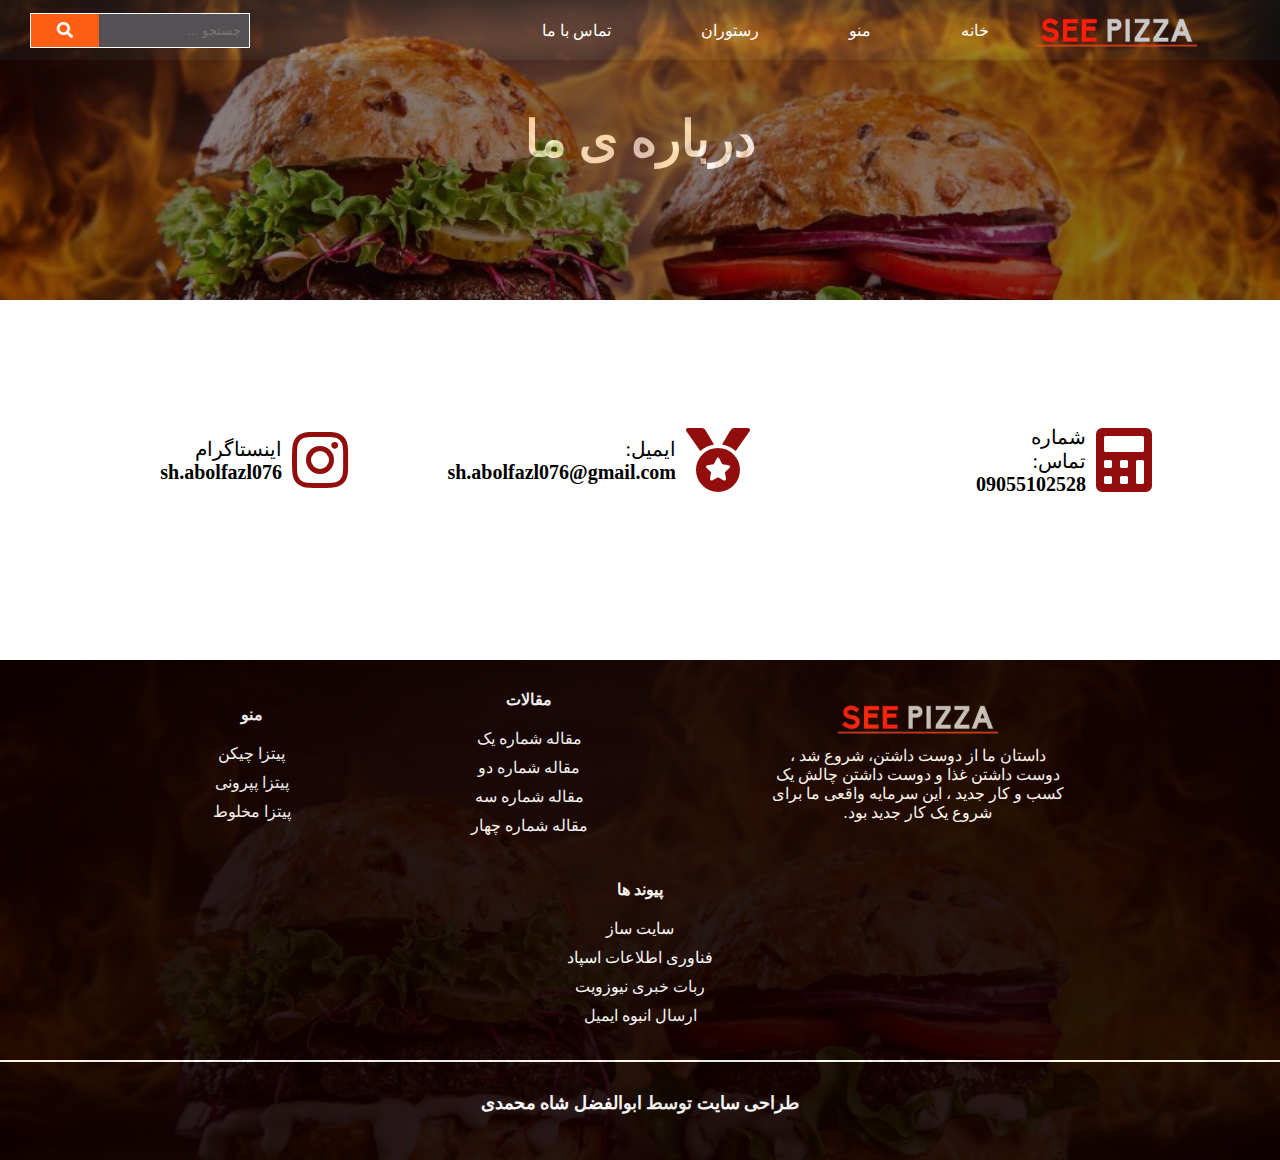
<file: abut-As.html>
<html lang="fa" dir="rtl">
<head>
    <!-- meta tag -->
    <meta charset="UTF-8">
    <meta http-equiv="X-UA-Compatible" content="IE=edge">
    <meta name="viewport" content="width=device-width, initial-scale=1.0">

    <!-- title -->
    <title>منو</title>

    <!-- styles -->
    <link rel="stylesheet" href="style/abut-As.css">
    <!-- <link rel="stylesheet" href="style/index.css"> -->

    <!-- Fontawesome -->
    <link rel="stylesheet" href="https://cdnjs.cloudflare.com/ajax/libs/font-awesome/5.15.1/css/all.min.css" crossorigin="anonymous" />
    <link rel="stylesheet" href="https://cdnjs.cloudflare.com/ajax/libs/font-awesome/4.7.0/css/font-awesome.min.css">

</head>

<body>
    <!-- header -->
    <header>
        <!-- navbar -->
        <nav>
            <div class="nav-right">
                <i  class="fas fa-bars icon" id="icon-box"></i>
                <ul class="menu">
                    <img src="imgs/logo.png" alt="">
                    <li><a href="index.html">خانه</a></li>
                    <li><a href="menu.html">منو</a></li>
                    <li><a href="restoran.html">رستوران</a></li>
                    <li><a href="abut-As.html">تماس با ما</a></li>
                </ul>
            </div>
            <div class="nav-left">
                <div class="serach-box">
                    <input type="text" placeholder="جستجو ...">
                    <i class="fas fa-search"></i>
                </div>
            </div>
        </nav>
        <!-- end of navbar -->
        <!-- sec-bg -->
        <section class="menu-bg">
            <div class="title">
                <h1>درباره ی ما</h1>
            </div>
        </section>
        <!-- end of sec-bg -->
    </header>
    <!-- end of header -->

    <main>
        <div class="continer">
            <div class="title">
                <i class="fas fa-calculator fa-4x"></i>
                <p>
                    <span>شماره تماس:</span>
                    <strong>09055102528</strong>
                </p>
            </div>
            <div class="title">
                <i class="fas fa-medal fa-4x"></i>
                <p>
                    <span>ایمیل: </span>
                    <strong>sh.abolfazl076@gmail.com</strong>
                </p>
            </div>
            <div class="title">
                <i class="fab fa-instagram fa-4x"></i>
                <p>
                    <span>اینستاگرام</span>
                    <strong>sh.abolfazl076</strong>
                </p>
            </div>
        </div>
    </main>

    <footer>
        <div class="top">
            <div class="title">
                <img src="./imgs/logo.png" alt="">
                <p>داستان ما از دوست داشتن، شروع شد ، دوست داشتن غذا و دوست داشتن چالش یک کسب و کار جدید ، این سرمایه واقعی ما برای شروع یک کار جدید بود.</p>
            </div>
            <div class="title">
                <span>مقالات</span>
                <ul>
                    <li><a href="#">مقاله شماره یک</a></li>
                    <li><a href="#">مقاله شماره دو</a></li>
                    <li><a href="#">مقاله شماره سه</a></li>
                    <li><a href="#">مقاله شماره چهار</a></li>
                </ul>
            </div>
            <div class="title">
                <span>منو</span>
                <ul>
                    <li><a href="#">پیتزا چیکن</a></li>
                    <li><a href="#">پیتزا پپرونی</a></li>
                    <li><a href="#">پیتزا مخلوط</a></li>
                </ul>
            </div>
            <div class="title">
                <span>پیوند ها</span>
                <ul>
                    <li><a href="#">سایت ساز</a></li>
                    <li><a href="#">فناوری اطلاعات اسپاد</a></li>
                    <li><a href="#">ربات خبری نیوزویت</a></li>
                    <li><a href="#">ارسال انبوه ایمیل</a></li>
                </ul>
            </div>
        </div>
        <div class="bottom">
            <span>طراحی سایت توسط ابوالفضل شاه محمدی</span>
        </div>
    </footer>

    <!-- script -->
    <script src="js/jquery-3.3.1.min.js"></script>
    <script src="js/script.js"></script>
</body>

</html>
</file>
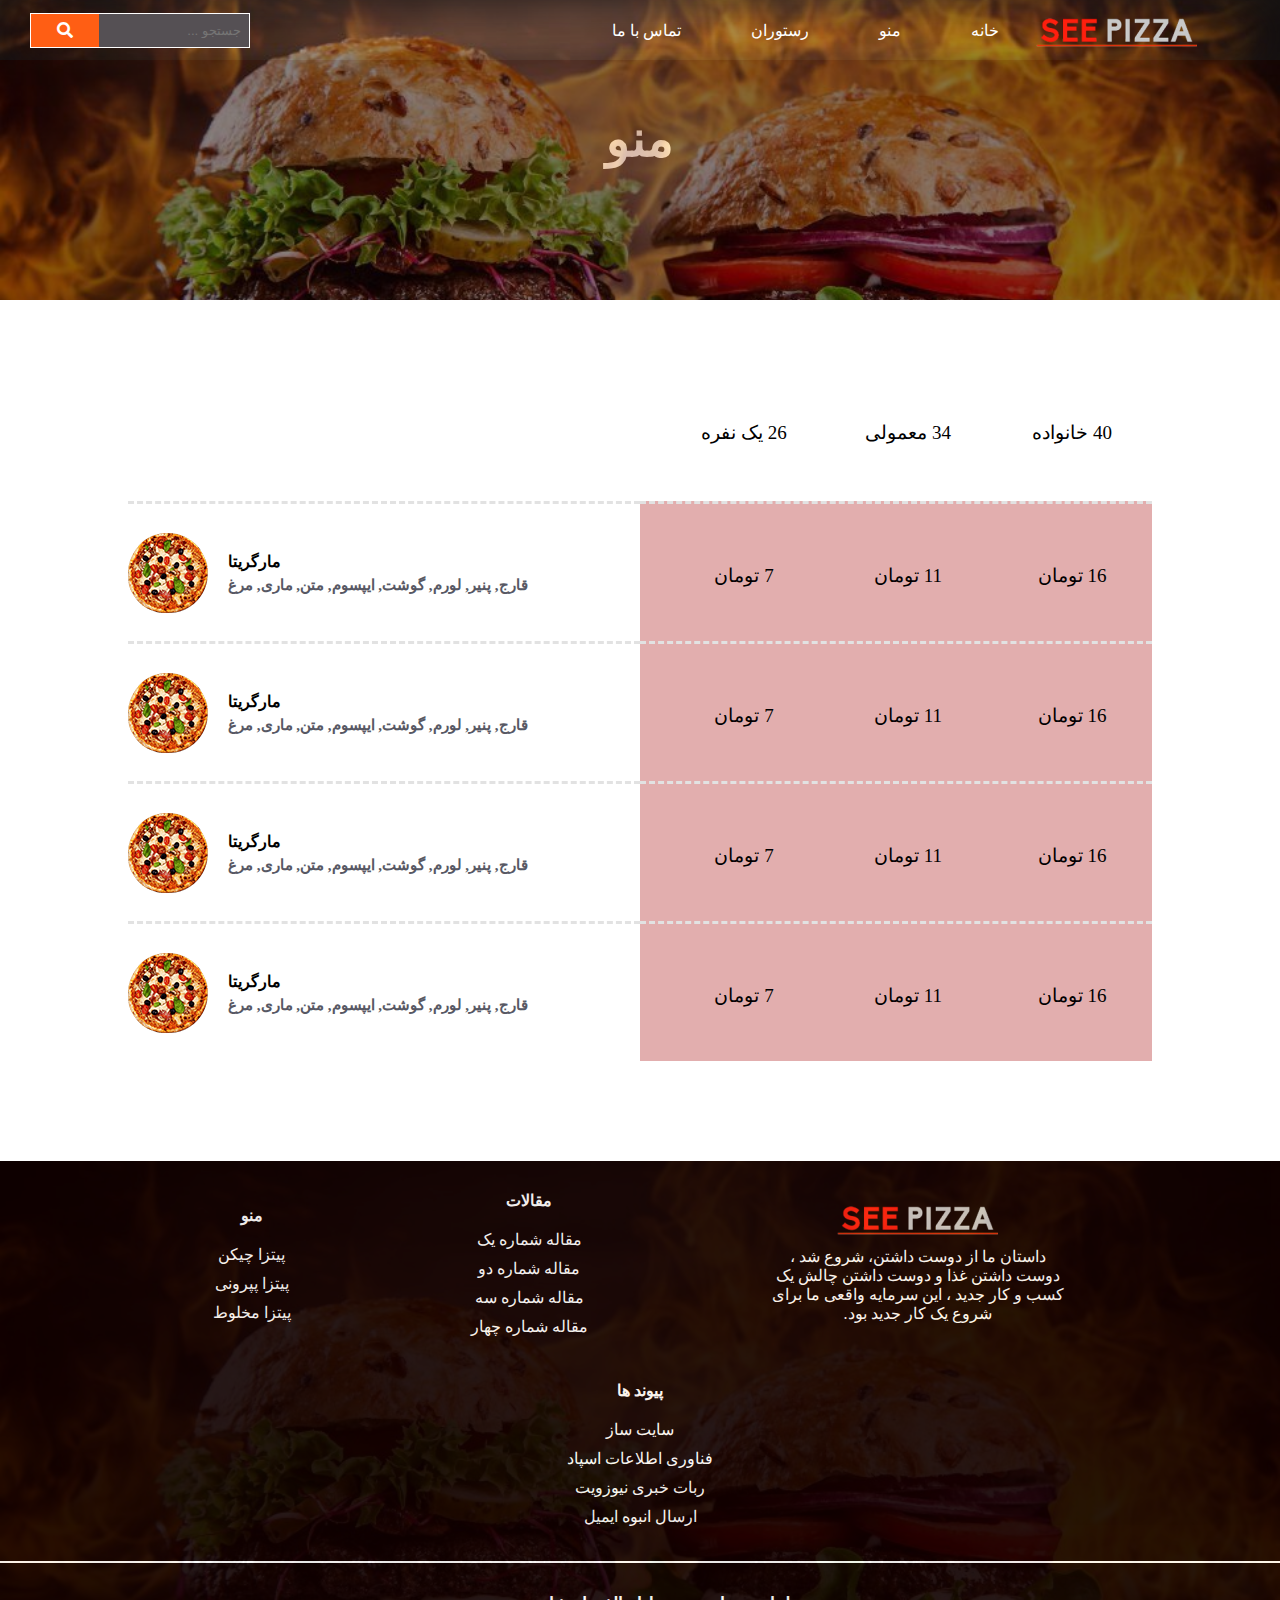
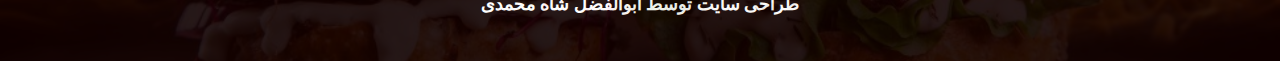
<file: menu.html>
<html lang="fa" dir="rtl">
<head>
    <!-- meta tag -->
    <meta charset="UTF-8">
    <meta http-equiv="X-UA-Compatible" content="IE=edge">
    <meta name="viewport" content="width=device-width, initial-scale=1.0">

    <!-- title -->
    <title>منو</title>

    <!-- styles -->
    <link rel="stylesheet" href="style/menu.css">
    <!-- <link rel="stylesheet" href="style/index.css"> -->

    <!-- Fontawesome -->
    <link rel="stylesheet" href="https://cdnjs.cloudflare.com/ajax/libs/font-awesome/5.15.1/css/all.min.css" crossorigin="anonymous" />
    <link rel="stylesheet" href="https://cdnjs.cloudflare.com/ajax/libs/font-awesome/4.7.0/css/font-awesome.min.css">

</head>

<body>
    <!-- header -->
    <header>
        <!-- navbar -->
        <nav>
            <div class="nav-right">
                <i  class="fas fa-bars icon"></i>
                <ul class="menu">
                    <img src="imgs/logo.png" alt="">
                    <li><a href="index.html">خانه</a></li>
                    <li><a href="menu.html">منو</a></li>
                    <li><a href="restoran.html">رستوران</a></li>
                    <li><a href="abut-As.html">تماس با ما</a></li>
                </ul>
            </div>
            <div class="nav-left">
                <div class="serach-box">
                    <input type="text" placeholder="جستجو ...">
                    <i class="fas fa-search"></i>
                </div>
            </div>
        </nav>
        <!-- end of navbar -->
        <!-- sec-bg -->
        <section class="menu-bg">
            <div class="title">
                <h1>منو</h1>
            </div>
        </section>
        <!-- end of sec-bg -->
    </header>
    <!-- end of header -->

    <main>
        <div class="continer">
            <div class="right">
                <ul>
                    <li>
                        <span>40 خانواده</span>
                        <span>34 معمولی</span>
                        <span>26 یک نفره</span>
                    </li>
                    <li>
                        <span>16 تومان</span>
                        <span>11 تومان</span>
                        <span>7 تومان</span>
                    </li>
                    <li>
                        <span>16 تومان</span>
                        <span>11 تومان</span>
                        <span>7 تومان</span>
                    </li>
                    <li>
                        <span>16 تومان</span>
                        <span>11 تومان</span>
                        <span>7 تومان</span>
                    </li>
                    <li>
                        <span>16 تومان</span>
                        <span>11 تومان</span>
                        <span>7 تومان</span>
                    </li>
                </ul>
            </div>
            <div class="left">
                <ul>
                    <li>
                        <p>
                            <span>مارگریتا</span>
                            <strong>قارج, پنیر, لورم, گوشت, ایپسوم, متن, ماری, مرغ</strong>
                        </p>
                        <img src="./imgs/menu.png" alt="">
                    </li>
                    <li>
                        <p>
                            <span>مارگریتا</span>
                            <strong>قارج, پنیر, لورم, گوشت, ایپسوم, متن, ماری, مرغ</strong>
                        </p>
                        <img src="./imgs/menu.png" alt="">
                    </li>
                    <li>
                        <p>
                            <span>مارگریتا</span>
                            <strong>قارج, پنیر, لورم, گوشت, ایپسوم, متن, ماری, مرغ</strong>
                        </p>
                        <img src="./imgs/menu.png" alt="">
                    </li>
                    <li>
                        <p>
                            <span>مارگریتا</span>
                            <strong>قارج, پنیر, لورم, گوشت, ایپسوم, متن, ماری, مرغ</strong>
                        </p>
                        <img src="./imgs/menu.png" alt="">
                    </li>
                </ul>
            </div>
        </div>
    </main>

    <footer>
        <div class="top">
            <div class="title">
                <img src="./imgs/logo.png" alt="">
                <p>داستان ما از دوست داشتن، شروع شد ، دوست داشتن غذا و دوست داشتن چالش یک کسب و کار جدید ، این سرمایه واقعی ما برای شروع یک کار جدید بود.</p>
            </div>
            <div class="title">
                <span>مقالات</span>
                <ul>
                    <li><a href="#">مقاله شماره یک</a></li>
                    <li><a href="#">مقاله شماره دو</a></li>
                    <li><a href="#">مقاله شماره سه</a></li>
                    <li><a href="#">مقاله شماره چهار</a></li>
                </ul>
            </div>
            <div class="title">
                <span>منو</span>
                <ul>
                    <li><a href="#">پیتزا چیکن</a></li>
                    <li><a href="#">پیتزا پپرونی</a></li>
                    <li><a href="#">پیتزا مخلوط</a></li>
                </ul>
            </div>
            <div class="title">
                <span>پیوند ها</span>
                <ul>
                    <li><a href="#">سایت ساز</a></li>
                    <li><a href="#">فناوری اطلاعات اسپاد</a></li>
                    <li><a href="#">ربات خبری نیوزویت</a></li>
                    <li><a href="#">ارسال انبوه ایمیل</a></li>
                </ul>
            </div>
        </div>
        <div class="bottom">
            <span>طراحی سایت توسط ابوالفضل شاه محمدی</span>
        </div>
    </footer>

    <!-- script -->
    <script src="js/jquery-3.3.1.min.js"></script>
    <script src="js/script.js"></script>
</body>

</html>
</file>
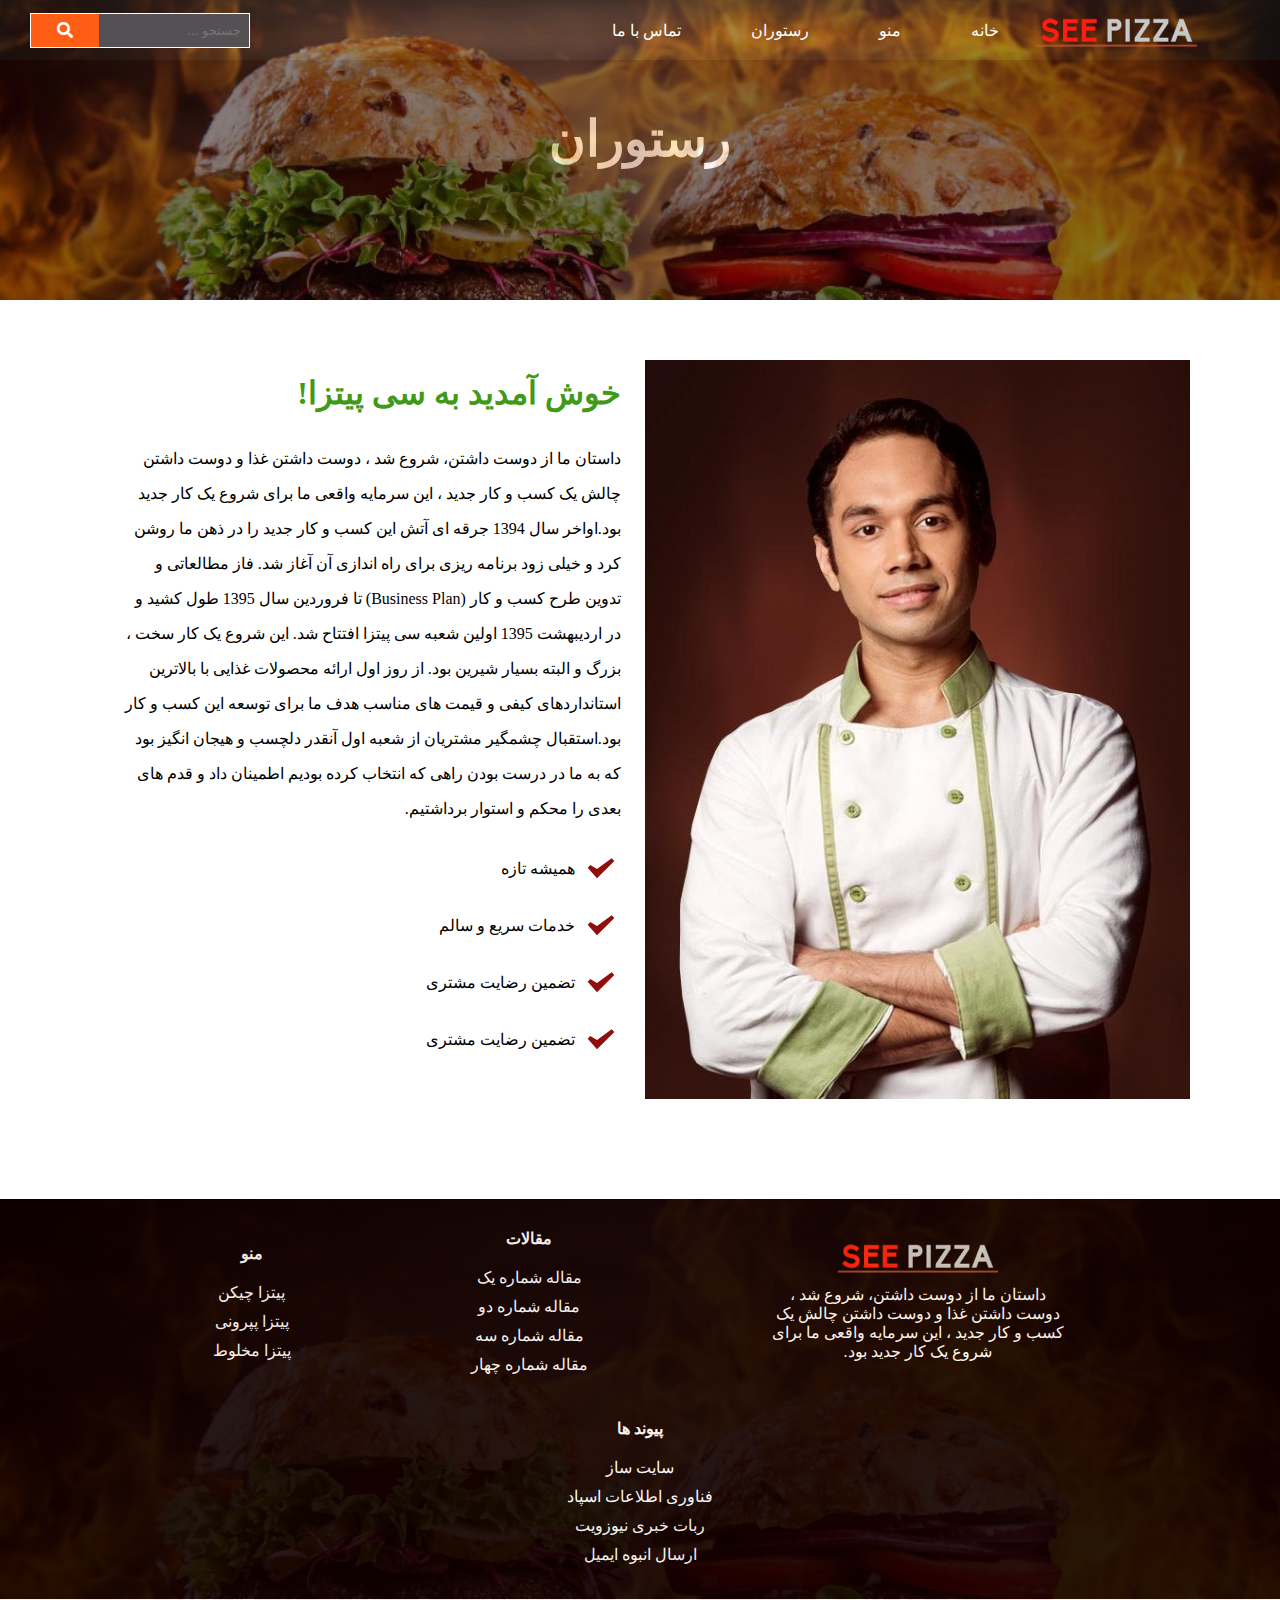
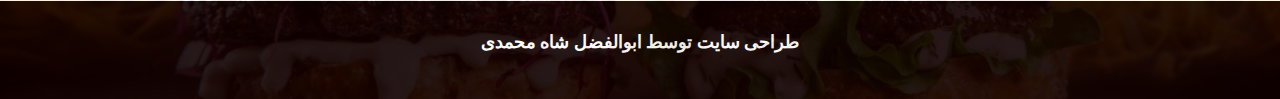
<file: restoran.html>
<html lang="fa" dir="rtl">
<head>
    <!-- meta tag -->
    <meta charset="UTF-8">
    <meta http-equiv="X-UA-Compatible" content="IE=edge">
    <meta name="viewport" content="width=device-width, initial-scale=1.0">

    <!-- title -->
    <title>منو</title>

    <!-- styles -->
    <link rel="stylesheet" href="style/restoran.css">
    <!-- <link rel="stylesheet" href="style/index.css"> -->

    <!-- Fontawesome -->
    <link rel="stylesheet" href="https://cdnjs.cloudflare.com/ajax/libs/font-awesome/5.15.1/css/all.min.css" crossorigin="anonymous" />
    <link rel="stylesheet" href="https://cdnjs.cloudflare.com/ajax/libs/font-awesome/4.7.0/css/font-awesome.min.css">

</head>

<body>
    <!-- header -->
    <header>
        <!-- navbar -->
        <nav>
            <div class="nav-right">
                <i  class="fas fa-bars icon" id="icon"></i>
                <ul class="menu">
                    <img src="imgs/logo.png" alt="">
                    <li><a href="index.html">خانه</a></li>
                    <li><a href="menu.html">منو</a></li>
                    <li><a href="restoran.html">رستوران</a></li>
                    <li><a href="abut-As.html">تماس با ما</a></li>
                </ul>
            </div>
            <div class="nav-left">
                <div class="serach-box">
                    <input type="text" placeholder="جستجو ...">
                    <i class="fas fa-search"></i>
                </div>
            </div>
        </nav>
        <!-- end of navbar -->
        <!-- sec-bg -->
        <section class="menu-bg">
            <div class="title">
                <h1>رستوران</h1>
            </div>
        </section>
        <!-- end of sec-bg -->
    </header>
    <!-- end of header -->

    <main>
        <div class="continer">
            <div class="right">
                <div class="pic">
                    <img src="./imgs/restoran.jpg" alt="">
                </div>
            </div>
            <div class="left">
                <h1>خوش آمدید به سی پیتزا!</h1>
                <p>داستان ما از دوست داشتن، شروع شد ، دوست داشتن غذا و دوست داشتن چالش یک کسب و کار جدید ، این سرمایه واقعی ما برای شروع یک کار جدید بود.اواخر سال 1394 جرقه ای آتش این کسب و کار جدید را در ذهن ما روشن کرد و خیلی زود برنامه ریزی برای راه اندازی آن آغاز شد. فاز مطالعاتی و تدوین طرح کسب و کار (Business Plan) تا فروردین سال 1395 طول کشید و در اردیبهشت 1395 اولین شعبه سی پیتزا افتتاح شد. این شروع یک کار سخت ، بزرگ و البته بسیار شیرین بود. از روز اول ارائه محصولات غذایی با بالاترین استانداردهای کیفی و قیمت های مناسب هدف ما برای توسعه این کسب و کار بود.استقبال چشمگیر مشتریان از شعبه اول آنقدر دلچسب و هیجان انگیز بود که به ما در درست بودن راهی که انتخاب کرده بودیم اطمینان داد و قدم های بعدی را محکم و استوار برداشتیم.</p>
                <div class="box-title">
                    <div class="title">
                        <i></i>
                        <span>همیشه تازه</span>
                    </div>
                    <div class="title">
                        <i></i>
                        <span>خدمات سریع و سالم</span>
                    </div>
                    <div class="title">
                        <i></i>
                        <span>تضمین رضایت مشتری</span>
                    </div>
                    <div class="title">
                        <i></i>
                        <span>تضمین رضایت مشتری</span>
                    </div>
                </div>
            </div>
        </div>
    </main>

    <footer>
        <div class="top">
            <div class="title">
                <img src="./imgs/logo.png" alt="">
                <p>داستان ما از دوست داشتن، شروع شد ، دوست داشتن غذا و دوست داشتن چالش یک کسب و کار جدید ، این سرمایه واقعی ما برای شروع یک کار جدید بود.</p>
            </div>
            <div class="title">
                <span>مقالات</span>
                <ul>
                    <li><a href="#">مقاله شماره یک</a></li>
                    <li><a href="#">مقاله شماره دو</a></li>
                    <li><a href="#">مقاله شماره سه</a></li>
                    <li><a href="#">مقاله شماره چهار</a></li>
                </ul>
            </div>
            <div class="title">
                <span>منو</span>
                <ul>
                    <li><a href="#">پیتزا چیکن</a></li>
                    <li><a href="#">پیتزا پپرونی</a></li>
                    <li><a href="#">پیتزا مخلوط</a></li>
                </ul>
            </div>
            <div class="title">
                <span>پیوند ها</span>
                <ul>
                    <li><a href="#">سایت ساز</a></li>
                    <li><a href="#">فناوری اطلاعات اسپاد</a></li>
                    <li><a href="#">ربات خبری نیوزویت</a></li>
                    <li><a href="#">ارسال انبوه ایمیل</a></li>
                </ul>
            </div>
        </div>
        <div class="bottom">
            <span>طراحی سایت توسط ابوالفضل شاه محمدی</span>
        </div>
    </footer>

    <!-- script -->
    <script src="js/jquery-3.3.1.min.js"></script>
    <script src="js/script.js"></script>
</body>

</html>
</file>
<file: style/abut-As.css>
*{
    margin: 0;
    padding: 0;
    box-sizing: border-box;
    border: 0 none;
    direction: rtl;
    text-decoration: none;
}
/* header nav*/

nav{
    width: 100%;
    height: 60px;
    overflow: hidden;
    display: flex;
    justify-content: space-between;
    align-items: center;
    padding: 0 30px;
    z-index: 99;
    position: relative;
    box-shadow: inset 0px 6px 65px 1px #141415;
}
nav .nav-right{
    display: flex;
    justify-content: start;
    align-items: center;
}
nav .nav-right img{
    width: 165px;
    height: 58px;
}
nav .nav-right ul{
    list-style: none;
    display: flex;
    justify-content: start;
    align-items: center;
}
nav .nav-right ul li a{
    padding: 5px 45px;
    color: #fff;
    transition: 500ms;
}
nav .nav-right ul li a:hover{
    color: #E93F3F;
}
nav .nav-left{
    background-color: #FF5E14;
    transition: 500ms;
}
nav .nav-left:hover{
    background-color: #D45218;
    cursor: pointer;
}
nav .nav-left .serach-box{
    width: 220px;
    height: 35px;
    overflow: hidden;
    border: 1px solid #fff;
    display: flex;
    justify-content: center;
    align-items: center;
}
nav .nav-left .serach-box input{
    width: 150px;
    height: 35px;
    background-color: #555054;
    color: white;
    padding: 0 8px;
}
nav .nav-left .serach-box i{
    width: 70px;
    color: #fff;
    text-align: center;
    transition: 500ms;
}


/* sec-bg */
.menu-bg{
    width: 100%;
    height: 300px;
    position: relative;

}
.menu-bg::after{
    content: "";
    display: block;
    width: 100%;
    height:300px;
    position: absolute;
    top: -60px;
    left: 0;
    background: url(../imgs/footer-bg2.jpg) no-repeat;
    background-position: center;
    background-size: cover;
    
}
.menu-bg .title{
    width: 100%;
    height: 240px;
    text-align: center;
    position: absolute;
    z-index: 99;
    background-color: #0F0000;
    opacity: .5;
    top: 0px;
    right: 0px;
    padding: 0 20px;
}
.menu-bg .title h1{
    text-align: center;
    font-size: 50px;
    padding-top: 50px;
    color: #ffff;
    font-weight:bolder;
}


main .continer{
    max-width: 1024px;
    min-height: 200px;
    margin: 0 auto;
    display: flex;
    justify-content: space-between;
    align-items: center;
    flex-wrap: wrap;
    margin-bottom: 100px;
}

main .continer .title{
    width: 150px;
    display: flex;
    justify-content: start;
    align-items: center;
    margin-left: 70px;
}
main .continer .title i{
    /* width: 50px;
    display: block; */
    color: #920E0C;
    margin-left: 10px;
}
main .continer .title p span{
    display: block;
    font-size: 20px;
}
main .continer .title p strong{
    display: block;
    font-size: 20px;
}




footer{
    width: 100%;
    min-height: 260px;
    background:url(../imgs/footer-bg2.jpg) no-repeat;
    background-position: center;
    background-size:cover;
    text-align: center;
    
}
footer .top{
    width: 100%;
    min-height: 160px;
    display: flex;
    justify-content: center;
    align-items: center;
    flex-wrap: wrap;
    opacity: 0.9;
    background-color: #0F0000;
    padding-bottom: 20px;
}
footer .top .title{
    margin: 10px 90px;
}
footer .top .title p{
    width: 300px;
    color: #ffff;
}
footer .top .title span{
    color:#ffff;
    margin-top: 20px;
    padding-bottom: 15px;
    font-weight: bold;
    display: block;
}
footer .top .title ul{
    list-style: none;
}
footer .top .title ul li a{
    color: #ffff;
    display: block;
    padding: 5px 0;
    transition: 500ms;
}
footer .top .title ul li a:hover{
    color: #DC5517;
}

footer .bottom{
    width: 100%;
    min-height: 100px;
    text-align: center;
    opacity: 0.9;
    background-color: #0F0000;
    border-top: 2px solid #ffff;
}
footer .bottom span{
    color:#ffff;
    font-size: 18px;
    padding-top: 30px;
    display: block;
    font-weight: bolder;
}






/* MediaQuery 976 */
@media only screen and (max-width: 1030px){
    nav{
        width: 100%;
        height: 60px;
        padding: 0 30px;
        
    } 
    nav .nav-right ul li a{
        padding: 5px 18px;
        color: #fff;
        transition: 500ms;
    }

}   
    
    
    .icon{
        font-size: 35px;
        cursor: pointer;
        opacity: 0;
        margin-right: 20px;  
        color:white;
    }
    
    
    /* MediaQuery 856 */
    @media only screen and (max-width: 856px){
        nav{
            width: 100%;
            height: 60px;
            padding: 0 30px;
        } 
        nav .nav-right ul{
            display: block;
            position: fixed;
            left: -340px;
            top: 0;
            bottom: 0;
            opacity: .9;
            background-color: #333333;
            z-index: 2;
            padding: 25px 40px;
            width: 220px;
        }
        nav .nav-right ul li{
            padding: 25px 1px;
            border-top: 1px solid white;
        }
        nav .nav-right ul li:first-child{
            border: none;
        }
        nav .nav-right ul li a{
            padding: 30px 30px;
        }
        .icon{
            display: block;
            opacity: 1;
        }
        /* ///// */
    
    }
</file>
<file: style/index.css>
*{
    margin: 0;
    padding: 0;
    box-sizing: border-box;
    border: 0 none;
    direction: rtl;
    text-decoration: none;
}
/* header nav*/
nav{
    width: 100%;
    height: 60px;
    overflow: hidden;
    display: flex;
    justify-content: space-between;
    align-items: center;
    padding: 0 30px;
    z-index: 99;
    position: relative;
    box-shadow: inset 0px 6px 65px 1px #141415;
}
nav .nav-right{
    display: flex;
    justify-content: start;
    align-items: center;
}
nav .nav-right img{
    width: 165px;
    height: 58px;
}
nav .nav-right ul{
    list-style: none;
    display: flex;
    justify-content: start;
    align-items: center;
}
nav .nav-right ul li a{
    padding: 5px 35px;
    color: #fff;
    transition: 500ms;
}
nav .nav-right ul li a:hover{
    color: #E93F3F;
}
nav .nav-left{
    background-color: #FF5E14;
    transition: 500ms;
}
nav .nav-left:hover{
    background-color: #D45218;
    cursor: pointer;
}
nav .nav-left .serach-box{
    width: 220px;
    height: 35px;
    overflow: hidden;
    border: 1px solid #fff;
    display: flex;
    justify-content: center;
    align-items: center;
}
nav .nav-left .serach-box input{
    width: 150px;
    height: 35px;
    background-color: #555054;
    color: white;
    padding: 0 8px;
}
nav .nav-left .serach-box i{
    width: 70px;
    color: #fff;
    text-align: center;
    transition: 500ms;
}

/* sec-bg */
.sec-bg{
    width: 100%;
    height: 700px;
    position: relative;

}
.sec-bg::after{
    content: "";
    display: block;
    width: 100%;
    height: 850px;
    position: absolute;
    top: -60px;
    left: 0;
    background: url(../imgs/bg.jpg) no-repeat;
    background-position: center;
    background-size: cover;
}
.sec-bg .title{
    text-align: center;
    position: absolute;
    z-index: 99;
    top: 140px;
    right: 140px;
    padding: 0 20px;
}
.sec-bg .title h1{
    text-align: center;
    font-size: 50px;
    color: #ffff;
    font-weight:bolder;
}
.sec-bg .title h2{
    text-align: center;
    font-size: 30px;
    color: #BBA5A8;
    font-weight:bolder;
    margin: 30px 0;
}
.sec-bg .title button{
    width: 120px;
    height: 50px;
    font-size: 13px;
    color: #ffff;
    background-color: #FF5E14;
    border-radius: 10px;
    font-weight: bolder;
    margin: 5px;
    transition: 500ms;
}
.sec-bg .title button:hover{
    background-color: #D45218;
    cursor: pointer;
}

.sec-bg img{
    position: absolute;
    content: "";
    transform: rotate(180deg);
    bottom: -90px;
    left: 0;
    z-index: 999;
    background-size: 100% 76px;
    width: 100%;
    height: 110px;
    background-position: center;
}

.list-btns{
    width: 100%;
    min-height: 511px;
    background-color: #920E0C;
}

header .list-btns .title{
    text-align: center;
    max-width: 600px;
    height: 200px;
    padding-top: 200px;
    margin: 0  auto;
}
header .list-btns .title h1{
    color: #FFFFFF;
    margin: 15px 0;
    font-weight: bold;
}
header .list-btns .title h2{
    color: #F3E4E4;
    
}
header .list-btns .title .btns{
    margin-top: 10px;
}
header .list-btns .title .btns ul{
    list-style: none;
    display: flex;
    flex-wrap: wrap;
    justify-content: center;
    align-items: center;
}
header .list-btns .title .btns ul li a{
    width: 100px;
    height: 60px;
    font-size: 15px;
    font-weight: bolder;
    padding-top: 17px; 
    margin: 15px 10px 10px 10px;
    background-color: #FF5E14;
    color:#FFFFFF;
    border-radius: 10px;
    display: block;
    text-align: center;
    border: 2px solid #FF5E14;
    transition: 599ms;
}
header .list-btns .title .btns ul li a:hover{
    background-color: #920E0C;
    border: 2px solid #FF5E14;
}



header .feucher{
    width: 100%;
    min-height: 650px;
    position: relative;
    background-color: #F0F0F0;
}
header .feucher::after{
    position: absolute;
    content: "";
    top: -17px;
    left: 0;
    background:url(../imgs/bgcec.png) no-repeat;
    z-index: 999;
    background-size: 100% 76px;
    width: 100%;
    height: 110px;
    background-position: center;
}
header .feucher .imgs{
    /* min-width: 200px;
    min-height: 650px; */
    text-align: center;
    padding-top: 110px;
    display: flex;
    justify-content: center;
    align-items: center;
    flex-wrap: wrap;
}
header .feucher .imgs .icon1{
    content: "";
    background:url(../imgs/home_pizza1.png) no-repeat;
    width: 380px;
    height: 469px;
    display: block;
    background-position: center;
    transition: 300ms;
}
header .feucher .imgs .icon2{
    content: "";
    background:url(../imgs/home_pizza2.png) no-repeat;
    width: 380px;
    height: 469px;
    display: block;
    background-position: center;
    transition: 300ms;
}
header .feucher .imgs .icon3{
    content: "";
    background:url(../imgs/home_pizza3.png) no-repeat;
    width: 380px;
    height: 469px;
    display: block;
    background-position: center;
    transition: 300ms;
}

header .feucher .imgs i.icon1:hover{
    background: url(../imgs/home_pizza-hover1.PNG);
    width: 380px;
    height: 469px;
}
header .feucher .imgs i.icon2:hover{
    background: url(../imgs/home_pizza-hover2.PNG);
}
header .feucher .imgs i.icon3:hover{
    background: url(../imgs/home_pizza-hover3.PNG);
}


/* main */
.sec-cards{
    width: 100px;
    min-height: 700px;
}
.sec-title{
    width: 100%;
    min-height: 700px;
    background: url(../imgs/sec-title-bg.jpg) no-repeat;
    background-position: center;
    background-size:cover;
    display: flex;
    justify-content: center;
    align-items: center;
    /* flex-wrap: wrap; */
}
.sec-title .title{
    text-align: right;
    margin-right: auto;
    margin-left: 140px;
    width: 40%;
    height: 500px;
}
.sec-title .title h1{
    color: #FFFFFF;
    font-size: 27px;
    font-weight: bold;
}
.sec-title .title p{
    color: #FFFFFF;
    font-size: 13px;
    margin: 30px 0;
    line-height: 30px;
    font-weight: bold;
}
.sec-title .title a{
    width: 120px;
    min-height: 55px;
    font-size: 15px;
    font-weight: bolder;
    padding-top: 14px; 
    margin: 15px 0 10px 10px;
    background-color: #920E0C;
    color:#FFFFFF;
    border-radius: 10px;
    display: block;
    text-align: center;
    transition: 500ms;
}
.sec-title .title a:hover{
    background-color: #DC5517;
}


/* main cards */
.sec-cards{
    width: 100%;
    min-height: 910px;
    background-color: #F0F0F0;
}
.sec-cards .title{
    text-align: center;
    padding: 75px;
}
.sec-cards .title h1{
    color: #206F20;
    font-size: 38px;
    margin-top: 0px;
    margin-bottom: 39px;
}
.sec-cards .title p{
    color: #575864;
    font-size: 15px;
}

.sec-cards .cards{
    display: flex;
    justify-content: center;
    align-items: center;
    text-align: center;
    flex-wrap: wrap;
}
.sec-cards .cards .card{
    /* width: 200px;
    height: 350px; */
    margin: 10px 60px;
}
.sec-cards .cards .card h2{
    color: #575864;
    font-size: 18px;
    margin-top: 5px;
}
.sec-cards .cards .card h5{
    width: 300px;
    color: #575864;
    font-size: 14px;
    text-align: center;
    margin-top: 10px;
}
.sec-cards .cards .card a{
    width: 140px;
    height: 55px;
    font-size: 15px;
    font-weight: bolder;
    padding-top: 14px; 
    margin: 20px auto 10px auto;
    background-color: #920E0C;
    color:#FFFFFF;
    border-radius: 10px;
    display: block;
    text-align: center;
    transition: 500ms;
    text-align: center;
}
.sec-cards .cards .card a:hover{
    background-color: #DC5517;
}




.fother-bg{
    width: 100%;
    height: 260px;
    background: url(../imgs/footer-bg1.jpg) no-repeat;
    background-position: center;
    background-size:cover;
    text-align: center;
}
.fother-bg .opacity{
    width: 100%;
    height: 260px;
    opacity: 0.7;
    background-color: green;
    padding-top: 120px;
}
.fother-bg .opacity span{
    color: white;
    font-size: 50px;
    font-weight: bold;
    opacity: 1;
    z-index: 999;
}


footer{
    width: 100%;
    min-height: 260px;
    background:url(../imgs/footer-bg2.jpg) no-repeat;
    background-position: center;
    background-size:cover;
    text-align: center;
    
}
footer .top{
    width: 100%;
    min-height: 160px;
    display: flex;
    justify-content: center;
    align-items: center;
    flex-wrap: wrap;
    opacity: 0.9;
    background-color: #0F0000;
    padding-bottom: 20px;
}
footer .top .title{
    margin: 10px 90px;
}
footer .top .title p{
    width: 300px;
    color: #ffff;
}
footer .top .title span{
    color:#ffff;
    margin-top: 20px;
    padding-bottom: 15px;
    font-weight: bold;
    display: block;
}
footer .top .title ul{
    list-style: none;
}
footer .top .title ul li a{
    color: #ffff;
    display: block;
    padding: 5px 0;
    transition: 500ms;
}
footer .top .title ul li a:hover{
    color: #DC5517;
}

footer .bottom{
    width: 100%;
    min-height: 100px;
    text-align: center;
    opacity: 0.9;
    background-color: #0F0000;
    border-top: 2px solid #ffff;
}
footer .bottom span{
    color:#ffff;
    font-size: 18px;
    padding-top: 30px;
    display: block;
    font-weight: bolder;
}





/* MediaQuery 976 */
@media only screen and (max-width: 976px){
    nav{
        width: 100%;
        height: 60px;
        padding: 0 30px;
        
    } 
    nav .nav-right ul li a{
        padding: 5px 18px;
        color: #fff;
        transition: 500ms;
    }

}







.icon{
    font-size: 35px;
    cursor: pointer;
    /* display: none; */
    opacity: 0;
    margin-right: 20px;  
    color:white;
}


/* MediaQuery 856 */
@media only screen and (max-width: 856px){
    nav{
        width: 100%;
        height: 60px;
        padding: 0 30px;
    } 
    nav .nav-right ul{
        display: block;
        position: fixed;
        left: -340px;
        top: 0;
        bottom: 0;
        opacity: .9;
        background-color: #333333;
        z-index: 2;
        padding: 25px 40px;
        width: 220px;
    }
    nav .nav-right ul li{
        padding: 25px 1px;
        border-top: 1px solid white;
    }
    nav .nav-right ul li:first-child{
        border: none;
    }
    nav .nav-right ul li a{
        padding: 30px 30px;
    }
    .icon{
        display: block;
        opacity: 1;
    }
    /* ///// */

}










/* MediaQuery 722 */
@media only screen and (max-width: 722px){
    nav{
        width: 100%;
        height: 60px;
        padding: 0 30px;
    } 
    nav .nav-right ul{
        display: block;
        position: fixed;
        left: -340px;
        top: 0;
        bottom: 0;
        opacity: .9;
        background-color: #333333;
        z-index: 2;
        padding: 25px 40px;
        width: 220px;
    }
    nav .nav-right ul li{
        padding: 25px 1px;
        border-top: 1px solid white;
    }
    nav .nav-right ul li:first-child{
        border: none;
    }
    nav .nav-right ul li a{
        padding: 30px 30px;
    }
    .icon{
        display: block;
    }
    /* ///// */

    .sec-title{
        width: 100%;
        min-height: 700px;

    }
    .sec-title .title{
        text-align: right;
        margin-right: auto;
        margin-left: auto;
        width: 80%;
        height: 500px;
    }
    
}
</file>
<file: style/menu.css>
*{
    margin: 0;
    padding: 0;
    box-sizing: border-box;
    border: 0 none;
    direction: rtl;
    text-decoration: none;
}
/* header nav*/
nav{
    width: 100%;
    height: 60px;
    overflow: hidden;
    display: flex;
    justify-content: space-between;
    align-items: center;
    padding: 0 30px;
    z-index: 99;
    position: relative;
    box-shadow: inset 0px 6px 65px 1px #141415;
}
nav .nav-right{
    display: flex;
    justify-content: start;
    align-items: center;
}
nav .nav-right img{
    width: 165px;
    height: 58px;
}
nav .nav-right ul{
    list-style: none;
    display: flex;
    justify-content: start;
    align-items: center;
}
nav .nav-right ul li a{
    padding: 5px 35px;
    color: #fff;
    transition: 500ms;
}
nav .nav-right ul li a:hover{
    color: #E93F3F;
}
nav .nav-left{
    background-color: #FF5E14;
    transition: 500ms;
}
nav .nav-left:hover{
    background-color: #D45218;
    cursor: pointer;
}
nav .nav-left .serach-box{
    width: 220px;
    height: 35px;
    overflow: hidden;
    border: 1px solid #fff;
    display: flex;
    justify-content: center;
    align-items: center;
}
nav .nav-left .serach-box input{
    width: 150px;
    height: 35px;
    background-color: #555054;
    color: white;
    padding: 0 8px;
}
nav .nav-left .serach-box i{
    width: 70px;
    color: #fff;
    text-align: center;
    transition: 500ms;
}

/* sec-bg */
.menu-bg{
    width: 100%;
    height: 300px;
    position: relative;

}
.menu-bg::after{
    content: "";
    display: block;
    width: 100%;
    height:300px;
    position: absolute;
    top: -60px;
    left: 0;
    background: url(../imgs/footer-bg2.jpg) no-repeat;
    background-position: center;
    background-size: cover;
    
}
.menu-bg .title{
    width: 100%;
    height: 240px;
    text-align: center;
    position: absolute;
    z-index: 99;
    background-color: #0F0000;
    opacity: .5;
    top: 0px;
    right: 0px;
    padding: 0 20px;
}
.menu-bg .title h1{
    text-align: center;
    font-size: 50px;
    padding-top: 50px;
    color: #ffff;
    font-weight:bolder;
}


main .continer{
    width: 1024px;
    margin: 0 auto;
    display: flex;
    justify-content: center;
    align-items: center;
    margin-bottom: 100px;
}
main .continer .right{
    
}
main .continer .right ul{
    list-style: none;
}
main .continer .right ul li{
    width: 512px;
    height: 140px;
    background-color: #E2AEAE;
    border-top:  3px #E2E2E2 dashed;
}
main .continer .right ul li:first-child{
    width: 512px;
    height: 140px;
    background-color: #FFFF;
    border: none;
}
main .continer .right ul li span{
    text-align: center;
    display: inline-block;
    width: 160px;
    height: 140px;
    margin-top: 60px;
    font-size: 19px;
}


main .continer .left{}
main .continer .left ul{
    list-style: none;
    margin-top: 141px;
}
main .continer .left ul li{
    width: 512px;
    height: 140px;
    border-top:  3px #E2E2E2 dashed;
    display: flex;
    justify-content: end;
    align-items: center;
}
main .continer .left ul li:first-child{
    /* width: 512px;
    height: 140px;
    display: none; */
}
main .continer .left ul li p{
    /* display: flex;
    justify-content: start;
    align-items: center; */
    margin-left: 20px;
    
    direction: ltr;
    text-align: left;

}
main .continer .left ul li p span{
    display: block;
    margin-bottom: 5px;
    font-size: 16px;
    font-weight: bold;
}
main .continer .left ul li p strong{
    display: block;
    color:#575864;
    font-size: 15px;
}
main .continer .left ul li img{}






footer{
    width: 100%;
    min-height: 260px;
    background:url(../imgs/footer-bg2.jpg) no-repeat;
    background-position: center;
    background-size:cover;
    text-align: center;
    
}
footer .top{
    width: 100%;
    min-height: 160px;
    display: flex;
    justify-content: center;
    align-items: center;
    flex-wrap: wrap;
    opacity: 0.9;
    background-color: #0F0000;
    padding-bottom: 20px;
}
footer .top .title{
    margin: 10px 90px;
}
footer .top .title p{
    width: 300px;
    color: #ffff;
}
footer .top .title span{
    color:#ffff;
    margin-top: 20px;
    padding-bottom: 15px;
    font-weight: bold;
    display: block;
}
footer .top .title ul{
    list-style: none;
}
footer .top .title ul li a{
    color: #ffff;
    display: block;
    padding: 5px 0;
    transition: 500ms;
}
footer .top .title ul li a:hover{
    color: #DC5517;
}

footer .bottom{
    width: 100%;
    min-height: 100px;
    text-align: center;
    opacity: 0.9;
    background-color: #0F0000;
    border-top: 2px solid #ffff;
}
footer .bottom span{
    color:#ffff;
    font-size: 18px;
    padding-top: 30px;
    display: block;
    font-weight: bolder;
}





/* MediaQuery 1024px */
@media only screen and (max-width: 1024px){
    
main .continer{
    width: 100%;
    margin: 0 auto;
    display: flex;
    flex-direction: column;
    justify-content: center;
    align-items: center;
    margin-bottom: 100px;
}


}



/* MediaQuery 976 */
@media only screen and (max-width: 976px){
    nav{
        width: 100%;
        height: 60px;
        padding: 0 30px;
        
    } 
    nav .nav-right ul li a{
        padding: 5px 18px;
        color: #fff;
        transition: 500ms;
    }

}







.icon{
    font-size: 35px;
    cursor: pointer;
    opacity: 0;
    margin-right: 20px;  
    color:white;
}


/* MediaQuery 856 */
@media only screen and (max-width: 856px){
    nav{
        width: 100%;
        height: 60px;
        padding: 0 30px;
    } 
    nav .nav-right ul{
        display: block;
        position: fixed;
        left: -340px;
        top: 0;
        bottom: 0;
        opacity: .9;
        background-color: #333333;
        z-index: 2;
        padding: 25px 40px;
        width: 220px;
    }
    nav .nav-right ul li{
        padding: 25px 1px;
        border-top: 1px solid white;
    }
    nav .nav-right ul li:first-child{
        border: none;
    }
    nav .nav-right ul li a{
        padding: 30px 30px;
    }
    .icon{
        display: block;
        opacity: 1;
    }
    /* ///// */

}






/* MediaQuery 511px */
@media only screen and (max-width: 512px){
    
    main .continer{
        width: 100%;
        margin: 0 auto;
        display: flex;
        flex-direction: column;
        justify-content: center;
        align-items: center;
        margin-bottom: 100px;
    }
    main .continer .right{
        text-align: center;
    }
    main .continer .right ul li{
        width: 360px;
        height: 140px;
        text-align: center;
    }
    main .continer .right ul li span{
        text-align: center;
        display: inline-block;
        width: 117px;
        height: 140px;
        margin-top: 60px;
        font-size: 14px;
    }
    main .continer .right ul li:first-child{
        width: 360px;
        height: 140px;
    }
    main .continer .left ul{
        list-style: none;
        margin-top: 141px;
    }
    main .continer .left ul li{
        width: 360px;
        height: 140px;
    }
    main .continer .left ul li p{
        margin-left: 18px;
        text-align: left;
    } 
}
</file>
<file: style/restoran.css>
*{
    margin: 0;
    padding: 0;
    box-sizing: border-box;
    border: 0 none;
    direction: rtl;
    text-decoration: none;
}
/* header nav*/
header{}
nav{
    width: 100%;
    height: 60px;
    overflow: hidden;
    display: flex;
    justify-content: space-between;
    align-items: center;
    padding: 0 30px;
    z-index: 99;
    position: relative;
    box-shadow: inset 0px 6px 65px 1px #141415;
}
nav .nav-right{
    display: flex;
    justify-content: start;
    align-items: center;
}
nav .nav-right img{
    width: 165px;
    height: 58px;
}
nav .nav-right ul{
    list-style: none;
    display: flex;
    justify-content: start;
    align-items: center;
}
nav .nav-right ul li a{
    padding: 5px 35px;
    color: #fff;
    transition: 500ms;
}
nav .nav-right ul li a:hover{
    color: #E93F3F;
}
nav .nav-left{
    background-color: #FF5E14;
    transition: 500ms;
}
nav .nav-left:hover{
    background-color: #D45218;
    cursor: pointer;
}
nav .nav-left .serach-box{
    width: 220px;
    height: 35px;
    overflow: hidden;
    border: 1px solid #fff;
    display: flex;
    justify-content: center;
    align-items: center;
}
nav .nav-left .serach-box input{
    width: 150px;
    height: 35px;
    background-color: #555054;
    color: white;
    padding: 0 8px;
}
nav .nav-left .serach-box i{
    width: 70px;
    color: #fff;
    text-align: center;
    transition: 500ms;
}




/* ///// */
/* sec-bg */

.menu-bg{
    width: 100%;
    height: 300px;
    position: relative;

}
.menu-bg::after{
    content: "";
    display: block;
    width: 100%;
    height:300px;
    position: absolute;
    top: -60px;
    left: 0;
    background: url(../imgs/footer-bg2.jpg) no-repeat;
    background-position: center;
    background-size: cover;
    
}
.menu-bg .title{
    width: 100%;
    height: 240px;
    text-align: center;
    position: absolute;
    z-index: 99;
    background-color: #0F0000;
    opacity: .5;
    top: 0px;
    right: 0px;
    padding: 0 20px;
}
.menu-bg .title h1{
    text-align: center;
    font-size: 50px;
    padding-top: 50px;
    color: #ffff;
    font-weight:bolder;
}


main .continer{
    width: 1100px;
    margin: 0 auto;
    display: flex;
    justify-content: center;
    align-items: flex-start;
    margin-bottom: 100px;
}
main .continer .right{
    width: 600px;
}
main .continer .right .pic{
    
}



main .continer .left{
    width: 580px;
    margin-right: 20px;
}
main .continer .left h1{
    color:#429918;
    margin-top: 14px;
}
main .continer .left p{
    width: 500px;
    min-height: 200px;
    margin-top: 29px;
    margin-bottom: 31px;
    line-height: 35px;
}

main .continer .left .box-title{
    /* display: block;
    margin-bottom: 5px;
    font-size: 16px;
    font-weight: bold; */
}
main .continer .left .box-title .title{
    display: flex;
    justify-content: start;
    align-items: center;
    margin-bottom: 22px;
}
main .continer .left .box-title .title i{
    background: url(../imgs/tiked.PNG) no-repeat;
    display: block;
    width: 35px;
    height: 35px;
}
main .continer .left .box-title .title span{
    margin-bottom: 13px;
    margin-right: 11px;
}


/* ///// */




footer{
    width: 100%;
    min-height: 260px;
    background:url(../imgs/footer-bg2.jpg) no-repeat;
    background-position: center;
    background-size:cover;
    text-align: center;
    
}
footer .top{
    width: 100%;
    min-height: 160px;
    display: flex;
    justify-content: center;
    align-items: center;
    flex-wrap: wrap;
    opacity: 0.9;
    background-color: #0F0000;
    padding-bottom: 20px;
}
footer .top .title{
    margin: 10px 90px;
}
footer .top .title img{}
footer .top .title p{
    width: 300px;
    color: #ffff;
}
footer .top .title span{
    color:#ffff;
    margin-top: 20px;
    padding-bottom: 15px;
    font-weight: bold;
    display: block;
}
footer .top .title ul{
    list-style: none;
}
footer .top .title ul li a{
    color: #ffff;
    display: block;
    padding: 5px 0;
    transition: 500ms;
}
footer .top .title ul li a:hover{
    color: #DC5517;
}

footer .bottom{
    width: 100%;
    min-height: 100px;
    text-align: center;
    opacity: 0.9;
    background-color: #0F0000;
    border-top: 2px solid #ffff;
}
footer .bottom span{
    color:#ffff;
    font-size: 18px;
    padding-top: 30px;
    display: block;
    font-weight: bolder;
}




/* MediaQuery 1024px */
@media only screen and (max-width: 1070px){
    
    
main .continer{
    width: 100%;
    margin: 0 auto;
    display: flex;
    flex-direction: column;
    justify-content: center;
    align-items: flex-start;
    margin-bottom: 100px;
}
main .continer .right{
    width: 600px;
    margin: 0 auto;
}


main .continer .left{
    width: 600px;
    /* margin-right: 40px; */
    margin: 0 auto;
    padding-right: 10px;
}
/* ///// */
   
}




/* MediaQuery 976 */
@media only screen and (max-width: 976px){
    nav{
        width: 100%;
        height: 60px;
        padding: 0 30px;
        
    } 
    nav .nav-right ul li a{
        padding: 5px 18px;
        color: #fff;
        transition: 500ms;
    }

}








.icon{
    font-size: 35px;
    cursor: pointer;
    margin-right: 20px;  
    opacity: 0;
    color:white;
}

/* MediaQuery 856 */
@media only screen and (max-width: 856px){
    nav{
        width: 100%;
        height: 60px;
        padding: 0 30px;
    } 
    nav .nav-right ul{
        display: block;
        position: fixed;
        left: -340px;
        top: 0;
        bottom: 0;
        opacity: .9;
        background-color: #333333;
        z-index: 2;
        padding: 25px 40px;
        width: 220px;
    }
    nav .nav-right ul li{
        padding: 25px 1px;
        border-top: 1px solid white;
    }
    nav .nav-right ul li:first-child{
        border: none;
    }
    nav .nav-right ul li a{
        padding: 30px 30px;
    }
    .icon{
        display: block;
        opacity: 1;
    }
    /* ///// */

}









/* MediaQuery 540px */
@media only screen and (max-width: 540px){
    
    
    main .continer{
        width: 100%;
        margin: 0 auto;
        display: flex;
        flex-direction: column;
        justify-content: center;
        align-items: flex-start;
        margin-bottom: 100px;
    }
    main .continer .right{
        width: 360px;
        margin: 0 auto;
    }
    main .continer .right .pic{
        width: 360px;
    }
    main .continer .right .pic img{
        width: 360px;
    }
    
    
    
    main .continer .left{
        width: 360px;
        margin: 0 auto;
        /* padding-right: 10px; */
    }
    main .continer .left h1{
        color:#429918;
        margin-top: 14px;
        /* margin-right: 10px; */
    }
    main .continer .left p{
        width: 360px;
        min-height: 200px;
        margin-top: 29px;
        margin-bottom: 31px;
        line-height: 35px;
    }
    
    main .continer .left .box-title{
        /* display: block;
        margin-bottom: 5px;
        font-size: 16px;
        font-weight: bold; */
    }
    main .continer .left .box-title .title{
        display: flex;
        justify-content: start;
        align-items: center;
        margin-bottom: 22px;
    }
    main .continer .left .box-title .title i{
        background: url(../imgs/tiked.PNG) no-repeat;
        display: block;
        width: 35px;
        height: 35px;
    }
    main .continer .left .box-title .title span{
        margin-bottom: 13px;
        margin-right: 11px;
    }
    
    
    /* ///// */
       
    }
</file>
